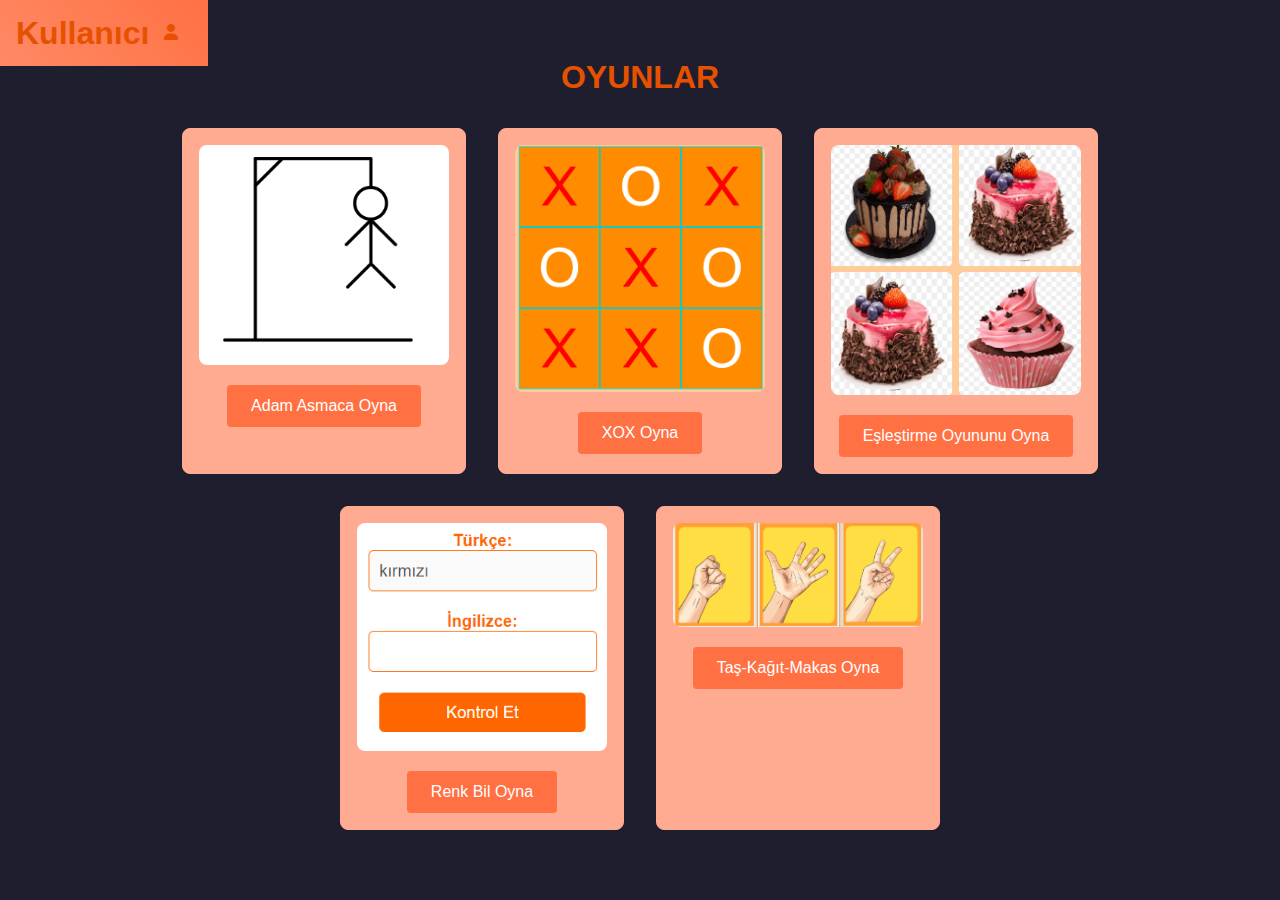
<file: OYUNX/html/index.html>
<!DOCTYPE html>
<html lang="tr">
<head>
    <meta charset="UTF-8">
    <meta name="viewport" content="width=device-width, initial-scale=1.0">
    <title>Oyunx</title>
    <link rel="stylesheet" href="../css/styles.css">
    <link rel="stylesheet" href="https://cdnjs.cloudflare.com/ajax/libs/font-awesome/6.0.0-beta3/css/all.min.css">
</head>
<body>
    <header>
        <h1><span id="kullanicigirisi"></span></h1>
        <div class="kullanici-menusu">
            <button id="kullanicisembol"><i class="fas fa-user"></i></button>
            <div class="acilir-menu">
                <p id="dropdownKullaniciAdi"></p>
                <button id="cikisYapBtn">Çıkış Yap</button>
            </div>
        </div>
    </header>
    <div class="ana-sayfa">
        <h2>OYUNLAR</h2>
        <div class="oyun-kartlari">
          
            <div class="oyun-karti">
                <img src="../gorseller/adamoyun.png" alt="Adam Asmaca">
                <button class="oyna-btn" onclick="window.location.href='../html/adamasmaca.html'">Adam Asmaca Oyna</button>
            </div>
            <div class="oyun-karti">
                <img src="../gorseller/xox.png" alt="XOX">
                <button class="oyna-btn" onclick="window.location.href='../html/xox.html'">XOX Oyna</button>
            </div>
           
            <div class="oyun-karti">
                <img src="../gorseller/eslestirme.png" alt="Eşleştirme Oyunu">
                <button class="oyna-btn" onclick="window.location.href='../html/eslestirme.html'">Eşleştirme Oyununu Oyna</button>
            </div>
      
            <div class="oyun-karti">
                <img src="../gorseller/renkoyun.png" alt="Renk Bil">
                <button class="oyna-btn" onclick="window.location.href='../html/renkoyun.html'">Renk Bil Oyna</button>
            </div>
            <div class="oyun-karti">
                <img src="../gorseller/tkm.png" alt="Taş-Kağıt-Makas">
                <button class="oyna-btn" onclick="window.location.href='../html/tkm.html'">Taş-Kağıt-Makas Oyna</button>
            </div>
        </div>
    </div>
    <script src="../js/scripts.js"></script>
</body>
</html>
</file>
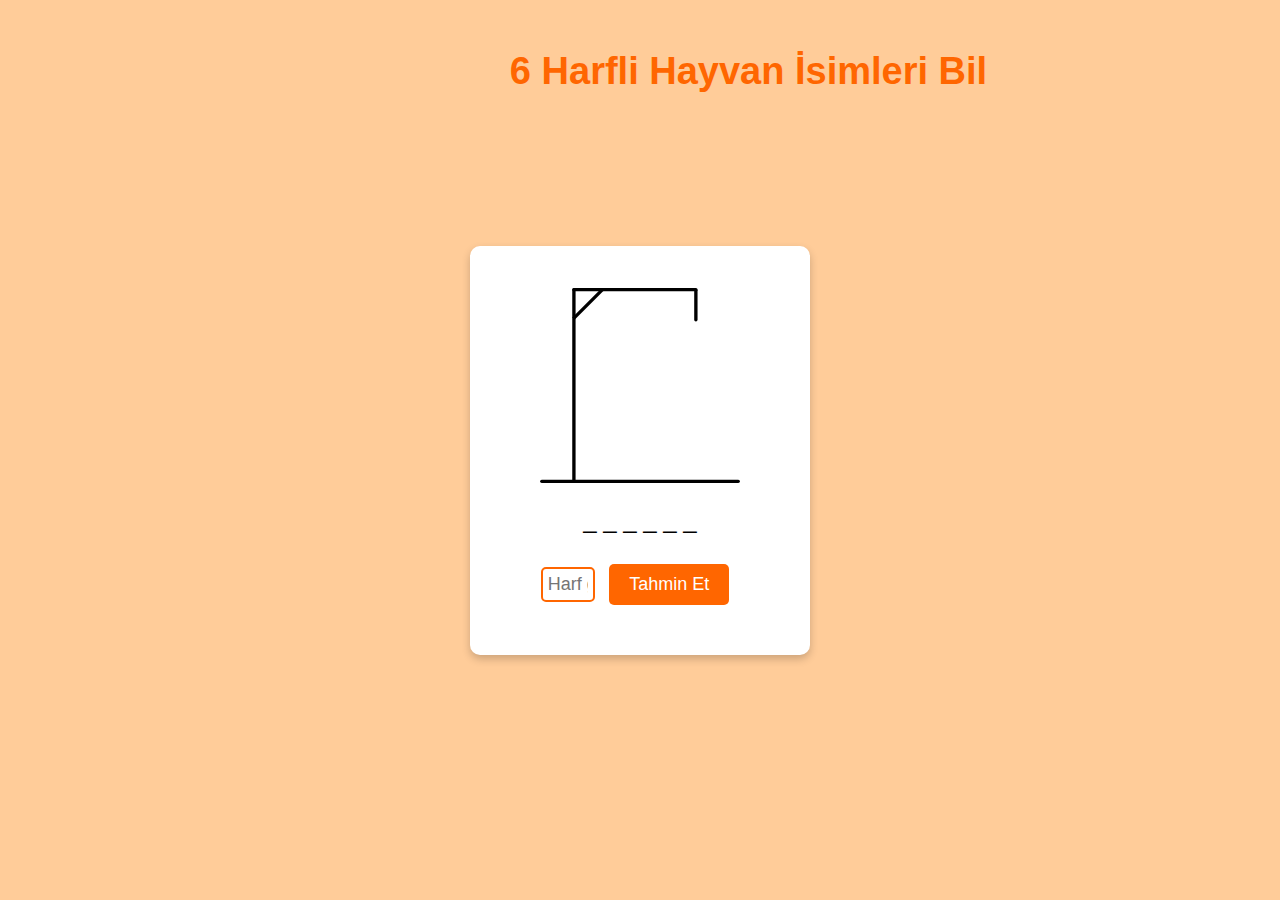
<file: OYUNX/html/adamasmaca.html>
<!DOCTYPE html>
<html lang="tr">
<head>
    <meta charset="UTF-8">
    <meta name="viewport" content="width=device-width, initial-scale=1.0">
    <title>Adam Asmaca</title>
    <link rel="stylesheet" href="../css/adamasmaca.css">
</head>
<body>
    <h1 class="anabaslik">6 Harfli Hayvan İsimleri Bil</h1>
    <div class="oyun-container">
        <div id="adam" class="adam"></div>
        <div id="kelime-göster" class="kelime-göster"></div>
        <input type="text" id="harf-gir" maxlength="1" placeholder="Harf girin">
        <button id="tahmin-et" class="buton">Tahmin Et</button>
        <button id="tekrar-oyna" class="buton" style="display: none;">Tekrar Oyna</button>
        <p id="mesaj" class="mesaj"></p>
    </div>
    <script src="../js/adamasmaca.js"></script>
</body>
</html>
</file>
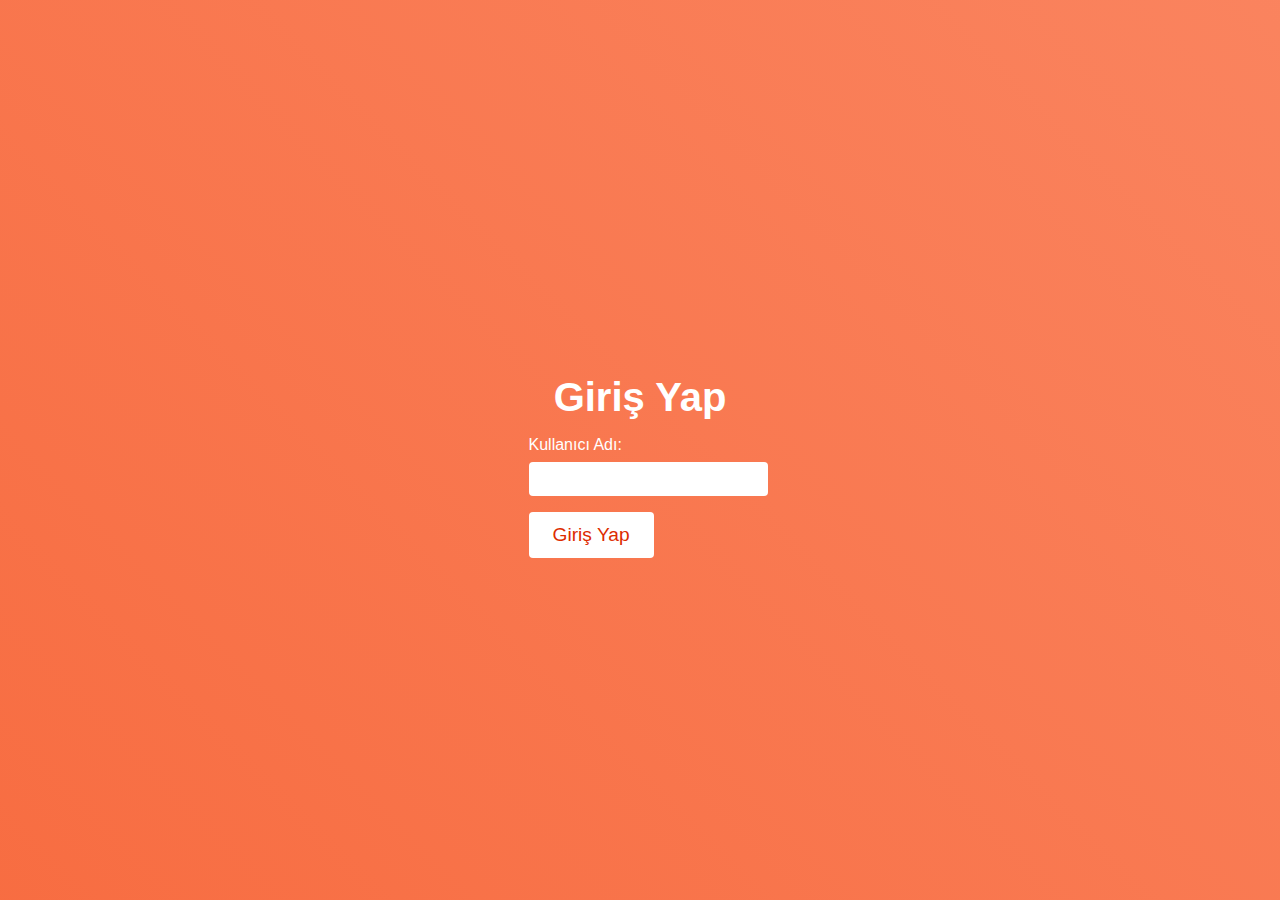
<file: OYUNX/html/login.html>
<!DOCTYPE html>
<html lang="tr">
<head>
    <meta charset="UTF-8">
    <meta name="viewport" content="width=device-width, initial-scale=1.0">
    <title>Oyunx Giriş Yap</title>
    <link rel="stylesheet" href="../css/styles.css">
</head>
<body>
    <div class="giris-kapsayici">
        <h2>Giriş Yap</h2>
        <form id="girisFormu">
            <div class="form">
                <label for="kullaniciAdi">Kullanıcı Adı:</label>
                <input type="text" id="kullaniciAdi" required>
            </div>
            <button type="submit" class="giris-btn">Giriş Yap</button>
        </form>
    </div>
    <script src="../js/scripts.js"></script>
</body>
</html>
</file>
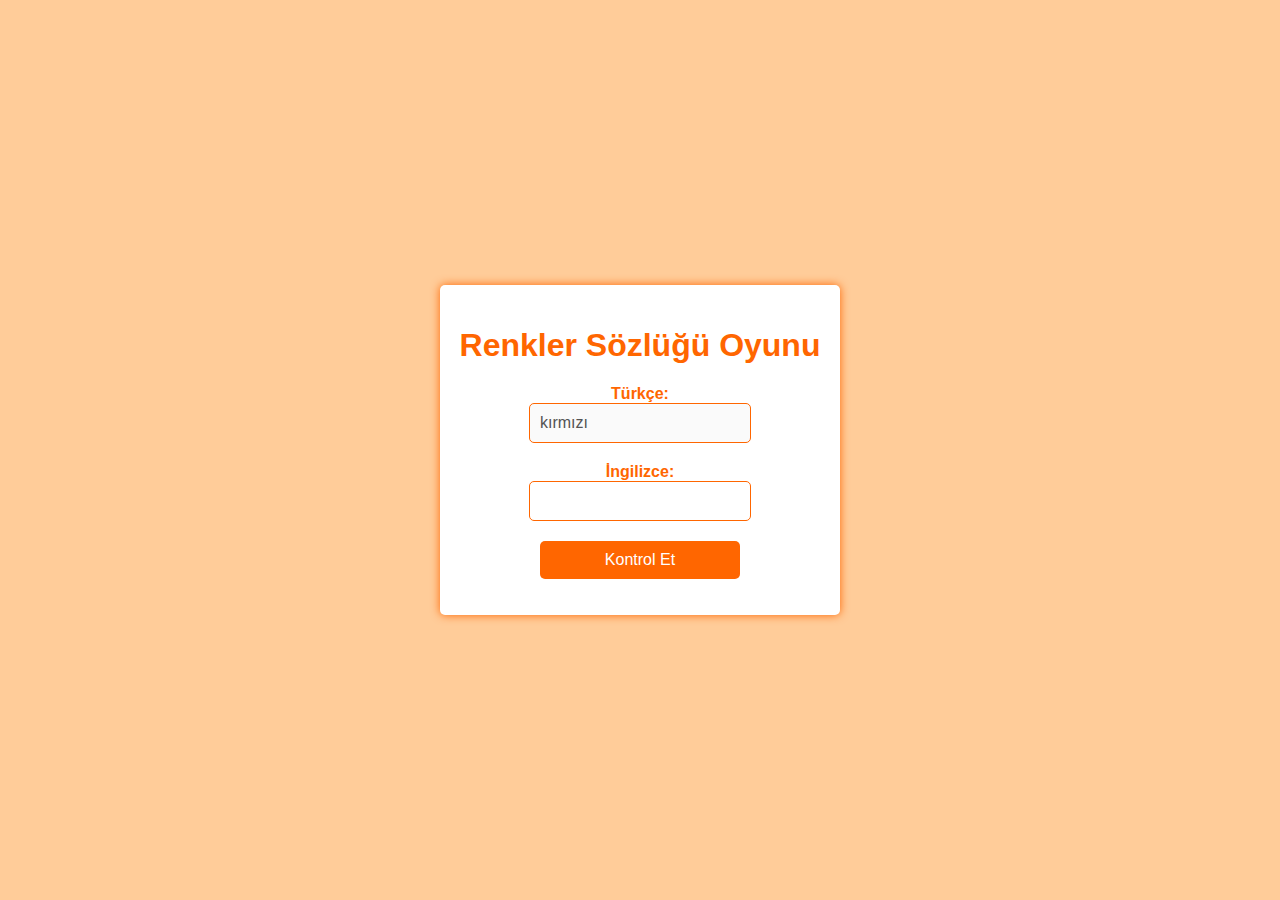
<file: OYUNX/html/renkoyun.html>
<!DOCTYPE html>
<html lang="en">
<head>
    <meta charset="UTF-8">
    <meta name="viewport" content="width=device-width, initial-scale=1.0">
    <title>Renkler Sözlüğü Oyunu</title>
    <link rel="stylesheet" href="../css/renkoyun.css">
</head>
<body>
    <div class="container">
        <h1>Renkler Sözlüğü Oyunu</h1>
        <div id="game-container">
            <div id="color-box">
                <div id="turkce-label">Türkçe:</div>
                <input type="text" id="turkce-input" disabled>
            </div>
            <div id="translation-box">
                <div id="ingilizce-label">İngilizce:</div>
                <input type="text" id="ingilizce-input">
            </div>
            <button id="check-button">Kontrol Et</button>
            <p id="result"></p>
        </div>
    </div>
    <script src="../js/renkoyun.js"></script>
</body>
</html>
</file>
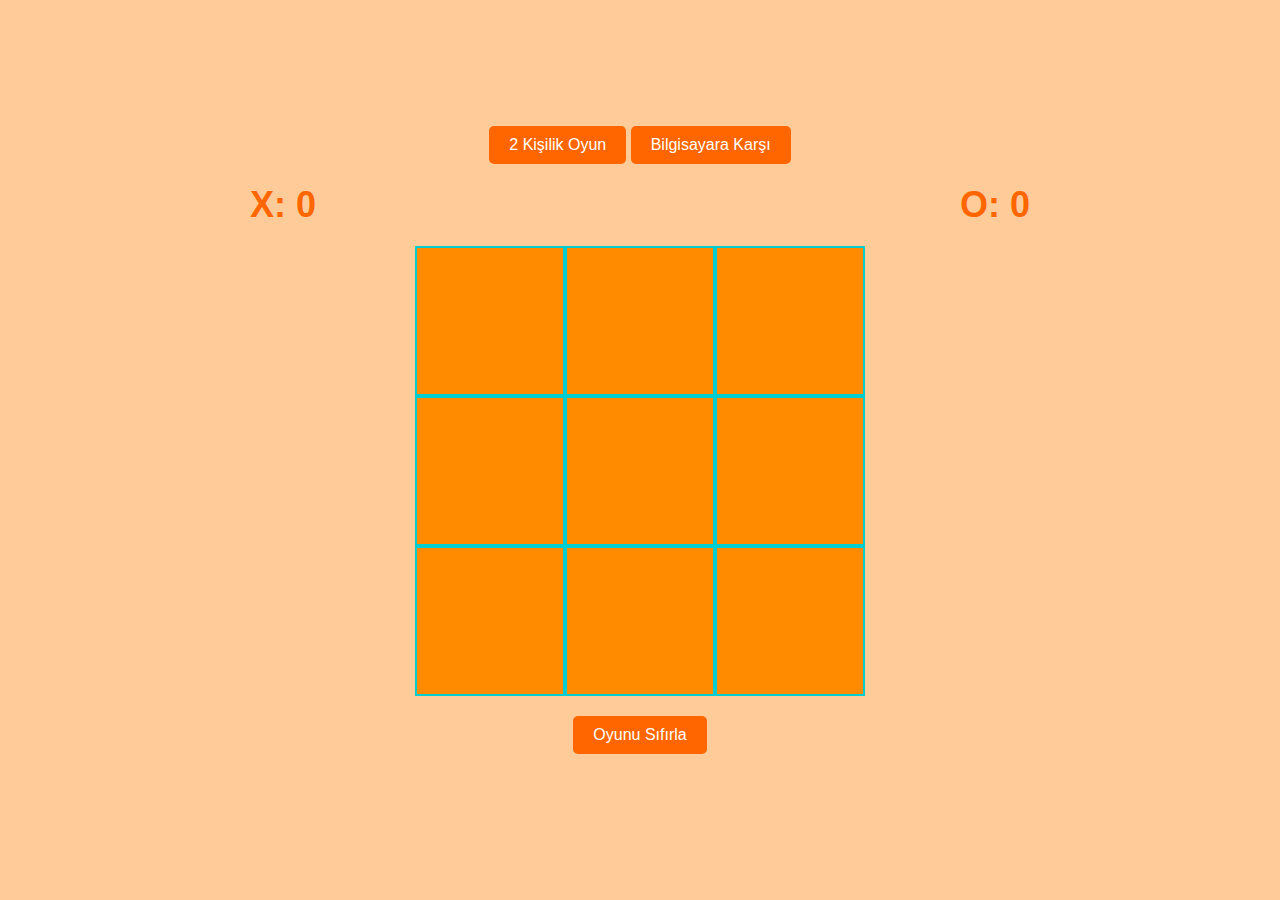
<file: OYUNX/html/xox.html>
<!DOCTYPE html>
<html lang="tr">
<head>
    <meta charset="UTF-8">
    <meta name="viewport" content="width=device-width, initial-scale=1.0">
    <title>XOX Oyunu</title>
    <link rel="stylesheet" href="../css/xox.css">
</head>
<body>
    <div class="mod-secim">
        <button id="ikiKisilikDugme">2 Kişilik Oyun</button>
        <button id="bilgisayarDugme">Bilgisayara Karşı</button>
    </div>
    <div class="puan-tablosu">
        <span id="puanX">X: 0</span>
        <span id="puanO">O: 0</span>
    </div>
    <div class="oyun-alani">
        <div class="tahta">
            <div class="hucre" data-deger="bos"></div>
            <div class="hucre" data-deger="bos"></div>
            <div class="hucre" data-deger="bos"></div>
            <div class="hucre" data-deger="bos"></div>
            <div class="hucre" data-deger="bos"></div>
            <div class="hucre" data-deger="bos"></div>
            <div class="hucre" data-deger="bos"></div>
            <div class="hucre" data-deger="bos"></div>
            <div class="hucre" data-deger="bos"></div>
        </div>
        <button id="resetDugmesi">Oyunu Sıfırla</button>
    </div>
    <div id="mesaj"></div>
    <script src="../js/xox.js"></script>
</body>
</html>
</file>
<file: OYUNX/css/styles.css>
/* Genel Ayarlar */
/* Body ve html genel ayarları; margin ve padding sıfırlanıyor, font ve arka plan rengi ayarlanıyor */
body, html {
    margin: 0;
    padding: 0;
    font-family: 'Poppins', sans-serif;
    background-color: #1e1e2f;
    color: #E65100;
    overflow-x: hidden; /* Yatay kaydırma çubuğunu gizler */
}

/* Giriş Sayfası */
/* Giriş sayfasının kapsayıcı sınıfı; merkezi hizalama ve arka plan ayarları */
.giris-kapsayici {
    display: flex;
    flex-direction: column;
    align-items: center;
    justify-content: center;
    height: 100vh;
    background: linear-gradient(45deg, #F4511E, #FFAB91); /* Gradyan arka plan */
    color: #fff;
    animation: gradientBG 15s ease infinite; /* Gradyan animasyonu */
    background-size: 400% 400%; /* Gradyanın boyutu */
}

/* Gradyan arka plan animasyonu */
@keyframes gradientBG {
    0% { background-position: 0% 50%; }
    50% { background-position: 100% 50%; }
    100% { background-position: 0% 50%; }
}

/* Giriş başlığı ayarları */
.giris-kapsayici h2 {
    margin-bottom: 1rem; /* Başlık altındaki boşluk */
    font-size: 2.5rem; /* Başlık font boyutu */
}

/* Giriş formu ayarları */
.giris-kapsayici .form {
    margin-bottom: 1rem; /* Formun altındaki boşluk */
}

/* Form etiket ayarları */
.giris-kapsayici .form label {
    display: block; /* Etiket blok olarak gösteriliyor */
    margin-bottom: 0.5rem; /* Alt boşluk */
}

/* Form input ayarları */
.giris-kapsayici .form input {
    width: 100%; /* Genişlik ayarı */
    padding: 0.5rem; /* İç boşluk */
    border: none; /* Kenar çizgisi yok */
    border-radius: 4px; /* Kenar yuvarlama */
    font-size: 1rem; /* Font boyutu */
}

/* Giriş butonu ayarları */
.giris-kapsayici .giris-btn {
    background-color: #fff; /* Arka plan rengi */
    color: #DD2C00; /* Font rengi */
    padding: 0.75rem 1.5rem; /* İç boşluk */
    border: none; /* Kenar çizgisi yok */
    border-radius: 4px; /* Kenar yuvarlama */
    cursor: pointer; /* İmleci işaretçi yapar */
    font-size: 1.2rem; /* Font boyutu */
    transition: background-color 0.3s; /* Arka plan rengindeki geçiş efekti */
}

/* Giriş butonuna hover efekti */
.giris-kapsayici .giris-btn:hover {
    background-color: #FF6E40; /* Hover'da arka plan rengi */
    color: #FF6D00; /* Hover'da font rengi */
}

/* Ana Sayfa */
/* Header ayarları; üst kısmın arka planı ve hizalanması */
header {
    background: linear-gradient(45deg, #FF8A65, #FF7043); /* Gradyan arka plan */
    color: #E65100; /* Font rengi */
    padding: 0.5rem 1rem; /* İç boşluk */
    text-align: center; /* Ortalanmış metin */
    position: fixed; /* Sabit konumda */
    display: flex; /* Flex kutusu */
    justify-content: space-between; /* Alanı eşit dağıtır */
    align-items: center; /* Dikey ortalama */
    line-height: 1.2; /* Satır yüksekliği */
    height: 50px; /* Yükseklik ayarı */
}

/* Hoş geldin mesajı ayarları */
#welcomeMessage {
    font-size: 0.7rem; /* Font boyutu */
    border-radius: 15px;
}.kullanici-menusu {
    position: relative;
    border-radius: 15px;
}

.kullanici-menusu {
    position: relative;
    border-radius: 15px;
}

.kullanici-menusu button {
    background: none;
    border: none;
    color: #E65100; /* Buton rengi */
    font-size: 1rem; /* Yazı boyutu küçültüldü */
    cursor: pointer;
    padding: 0.35rem 0.9rem; /* İçerik etrafındaki boşluk küçültüldü */
    border-radius: 15px; /* Kenar yuvarlama */
    transition: background-color 0.3s; /* Hover geçişi */
}

.kullanici-menusu button:hover {
    background-color: rgba(255, 110, 64, 0.3); /* Hover rengi */
}

.kullanici-menusu .acilir-menu {
    display: none;
    position: absolute;
    right: 0;
    background: #E65100; /* Menü arka plan rengi */
    color: #FF6D00; /* Menü yazı rengi */
    padding: 0.5rem; /* Menü içindeki boşluk küçültüldü */
    box-shadow: 0 0 10px rgba(0, 0, 0, 0.2); /* Gölge efekti */
    border-radius: 15px; /* Kenar yuvarlama */
    text-align: center;
    z-index: 10; /* Diğer elemanların üstünde görünmesi için */
    min-width: 120px; /* Menü genişliği */
}

.kullanici-menusu .acilir-menu.show {
    display: block; /* Menü görünürlük ayarı */
}

.kullanici-menusu .acilir-menu p {
    margin: 0;
    font-size: 0.9rem; /* Yazı boyutu küçültüldü */
    margin-bottom: 0.25rem; /* Alt boşluk küçültüldü */
    border-radius: 15px;
}

.kullanici-menusu .acilir-menu button {
    background-color: #FF6E40; /* Alt menü buton rengi */
    border: none;
    color: #fff; /* Yazı rengi */
    padding: 0.5rem 0.75rem; /* İçerik etrafındaki boşluk küçültüldü */
    border-radius: 15px; /* Kenar yuvarlama */
    cursor: pointer;
    font-size: 0.9rem; /* Yazı boyutu küçültüldü */
    transition: background-color 0.3s; /* Hover geçişi */
}

.kullanici-menusu .acilir-menu button:hover {
    background-color: #FF7043; /* Hover rengi */
}

/* Ana sayfa içerik ayarları */
.ana-sayfa {
    padding: 2rem; /* İç boşluk */
    text-align: center; /* Ortalanmış metin */
}

/* Ana sayfa başlık ayarları */
.ana-sayfa h2 {
    font-size: 2rem; /* Font boyutu */
    margin-bottom: 2rem; /* Alt boşluk */
}

/* Oyun kartları ayarları */
.oyun-kartlari {
    display: flex; /* Flex kutusu */
    flex-wrap: wrap; /* Taşma durumunda sarma */
    justify-content: center; /* Ortaya hizalama */
    gap: 2rem; /* Kartlar arasında boşluk */
    width: 100%; /* Genişlik ayarı */
    height: 100%; /* Yükseklik ayarı */
}

/* Oyun kartı ayarları */
.oyun-karti {
    background: #FFAB91; /* Arka plan rengi */
    border: 1px solid #FFAB91; /* Kenar çizgisi */
    border-radius: 8px; /* Kenar yuvarlama */
    padding: 1rem; /* İç boşluk */
    width: 250px; /* Genişlik ayarı */
    text-align: center; /* Ortalanmış metin */
    transition: transform 0.3s; /* Dönüşüm efekti */
    height: auto; /* Yükseklik ayarı */
}

/* Oyun kartı içindeki resim ayarları */
.oyun-karti img {
    width: 100%; /* Genişlik ayarı */
    height: auto; /* Yükseklik otomatik */
    border-radius: 8px; /* Kenar yuvarlama */
}

/* Oyun kartına hover efekti */
.oyun-karti:hover {
    transform: scale(1.05); /* Büyütme efekti */
}

/* Oyna butonu ayarları */
.oyna-btn {
    background-color: #FF7043; /* Arka plan rengi */
    border: none; /* Kenar çizgisi yok */
    color: #fff; /* Font rengi */
    padding: 0.75rem 1.5rem; /* İç boşluk */
    border-radius: 4px; /* Kenar yuvarlama */
    cursor: pointer; /* İmleci işaretçi yapar */
    margin-top: 1rem; /* Üst boşluk */
    font-size: 1rem; /* Font boyutu */
    transition: background-color 0.3s;} /* Arka plan rengindeki geç
</file>
<file: OYUNX/css/adamasmaca.css>
body {
    font-family: Arial, sans-serif;
    display: flex;
    justify-content: center;
    align-items: center;
    height: 100vh;
    margin: 0;
    background-color: #ffcc99; /* Turuncu tema */
}

.anabaslik {
    font-size: 38px;
    color: #ff6600;
    position: absolute;
    top: 50px;
    left: 10%;

    transform: translatex(80%);
    margin: 0;
}

.oyun-container {
    text-align: center;
    background-color: #fff;
    border-radius: 10px;
    box-shadow: 0 4px 8px rgba(0, 0, 0, 0.2);
    padding: 20px;
    width: 300px;
}

h1 {
    color: #ff6600; /* Turuncu başlık */
}

.adam {
    width: 200px;
    height: 200px;
    background: url('../gorseller/adamasmacagorsel/adam0.svg') no-repeat center center;
    background-size: contain;
    margin: 20px auto;
}

.kelime-göster {
    font-size: 24px;
    margin: 20px 0;
}

input {
    font-size: 18px;
    width: 40px;
    text-align: center;
    padding: 5px;
    border: 2px solid #ff6600;
    border-radius: 5px;
}

.buton {
    font-size: 18px;
    padding: 10px 20px;
    border: none;
    border-radius: 5px;
    background-color: #ff6600;
    color: #fff;
    cursor: pointer;
    margin: 10px;
}

.buton:hover {
    background-color: #e65c00;
}

.mesaj {
    font-size: 20px;
    color: #ff3300;
}
</file>
<file: OYUNX/css/renkoyun.css>
/* Genel body ayarları */
body {
    font-family: Arial, sans-serif; /* Yazı tipi */
    background-color: #ffcc99; /* Turuncu arka plan rengi */
    display: flex; /* İçerikleri ortalamak için flex kullan */
    justify-content: center; /* Yatay ortalama */
    align-items: center; /* Dikey ortalama */
    height: 100vh; /* Ekranın tamamını kapla */
    margin: 0; /* Varsayılan boşlukları kaldır */
}

/* Ana kapsayıcı (container) stil ayarları */
.container {
    background-color: #fff; /* Beyaz arka plan */
    padding: 20px; /* İç boşluk */
    box-shadow: 0 0 10px #ff6600; /* Turuncu gölge */
    border-radius: 5px; /* Köşeleri yuvarlar */
}
.container h1 {
    color: #ff6600; /* Turuncu yazı rengi */
    text-align: center; /* Ortalıyor */
}
/* Türkçe ve İngilizce etiketleri için stil ayarları */
#turkce-label,
#ingilizce-label {
    color: #ff6600; /* Turuncu yazı rengi */
    font-weight: bold;
}
/* Oyun kapsayıcısı (game-container) stil ayarları */
#game-container {
    text-align: center; /* Metinleri ortalar */
}

/* Renk ve çeviri kutularının stil ayarları */
#color-box, #translation-box {
    margin-bottom: 20px; /* Alt boşluk */
}

/* Metin kutusu ve buton stil ayarları */
input[type="text"], button {
    padding: 10px; /* İç boşluk */
    font-size: 16px; /* Yazı boyutu */
    border: 1px solid #ff6600; /* Turuncu kenar */
    border-radius: 5px; /* Köşeleri yuvarlar */
    width: 200px; /* Genişlik */
}

/* Buton için özel stil ayarları */
button {
    cursor: pointer; /* Fare imleci */
    background-color: #ff6600; /* Turuncu arka plan rengi */
    color: white; /* Beyaz yazı rengi */
    border: none; /* Kenar çizgisi yok */
}

/* Buton üzerine gelindiğinde (hover) stil ayarları */
button:hover {
    background-color: #fc7e2bd8; /* Daha koyu turuncu arka plan rengi */
}
</file>
<file: OYUNX/css/xox.css>
body {
    margin: 0;
    display: flex;
    flex-direction: column;
    justify-content: center;
    align-items: center;
    height: 100vh;
    background-color: #ffcc99;
    font-family: 'Arial', sans-serif;
    color: #ff6600;
}

.mod-secim, .puan-tablosu {
    margin-bottom: 10px;
}

button {
    padding: 10px 20px;
    font-size: 16px;
    color: #ffffff;
    background-color: #ff6600;
    border: none;
    border-radius: 5px;
    cursor: pointer;
    transition: background-color 0.3s;
}

button:hover {
    background-color: #ff6600;
}

.puan-tablosu {
    display: flex;
    justify-content: space-between;
    width: 100%;
    max-width: 800px;
    font-size: 36px;
    font-weight: bold;
    color: #ff6600;
    background-color: #ffcc99;
    padding: 10px;
    box-sizing: border-box;
}

.oyun-alani {
    display: flex;
    flex-direction: column;
    align-items: center;
}

.tahta {
    display: grid;
    grid-template-columns: repeat(3, 150px);
    grid-template-rows: repeat(3, 150px);
    gap: 0; /* Gaps between cells set to 0 */
    margin-bottom: 20px;
}

.hucre {
    width: 150px;
    height: 150px;
    background-color: #ff8c00;
    display: flex;
    justify-content: center;
    align-items: center;
    font-size: 100px;
    color: #ffffff;
    cursor: pointer;
    border: 2px solid #00ced1; /* Border to separate cells */
    transition: background-color 0.3s;
}

.hucre:hover {
    background-color: #ffb347;
}

#mesaj {
    font-size: 24px;
    font-weight: bold;
    margin-bottom: 20px;
    text-align: center;
}

.hucre.x {
    color: red; /* X için kırmızı */
}

.hucre.o {
    color: white; 
}

/* Ensure no margin around the cells */
.hucre {
    margin: 0; /* Ensure no margin around the cells */
    box-sizing: border-box; /* Ensure border is included in dimensions */
}
</file>
